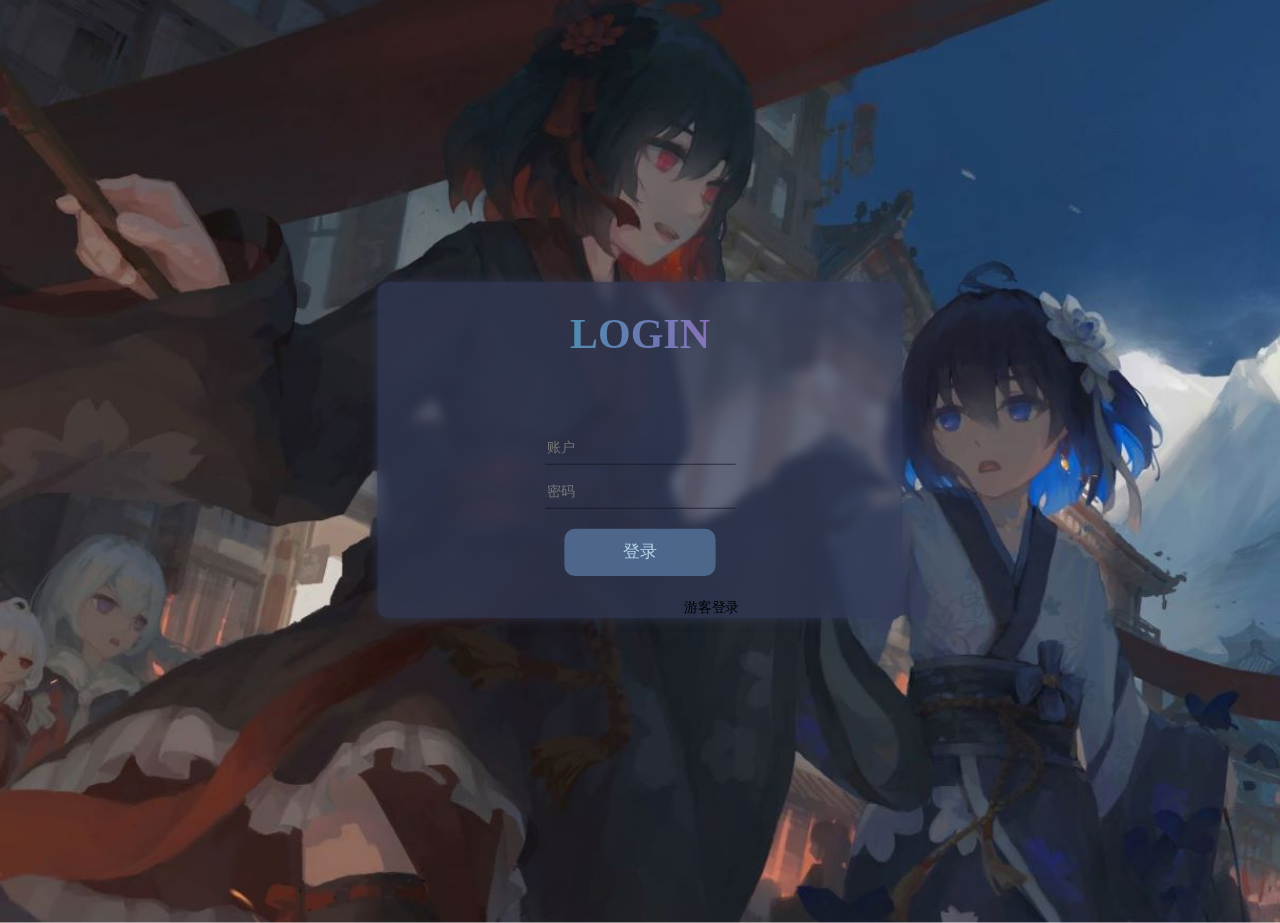
<file: html/index.html>
<!DOCTYPE html>
<html lang="en">
<head>
    <meta charset="UTF-8">
    <meta name="viewport" content="width=device-width, initial-scale=1.0">
    <title>登录</title>
    <link rel="stylesheet" href="../css/login.css">
</head>
<body>
    <div class="back" id="back">
        <div class="log" id="log">
            <div class="logtitle">LOGIN</div><p></p>
            <form action="home.html" id="logbody" class="logbody" onsubmit="return login()">
                <input type="text" id="zh" size="20" class="txt" placeholder="账户">
                <br>
                <input type="password" id="mm" size="20" class="txt" placeholder="密码">
                <br>
                <input type="submit" value="登录" id="sub" class="sub">
                <a href="home.html"><input type="button" value="游客登录" id="ykbt" class="ykbt"></a>
            </form>
        </div>
    </div>
    <script src="../js/login.js"></script>
</body>
</html>
</file>
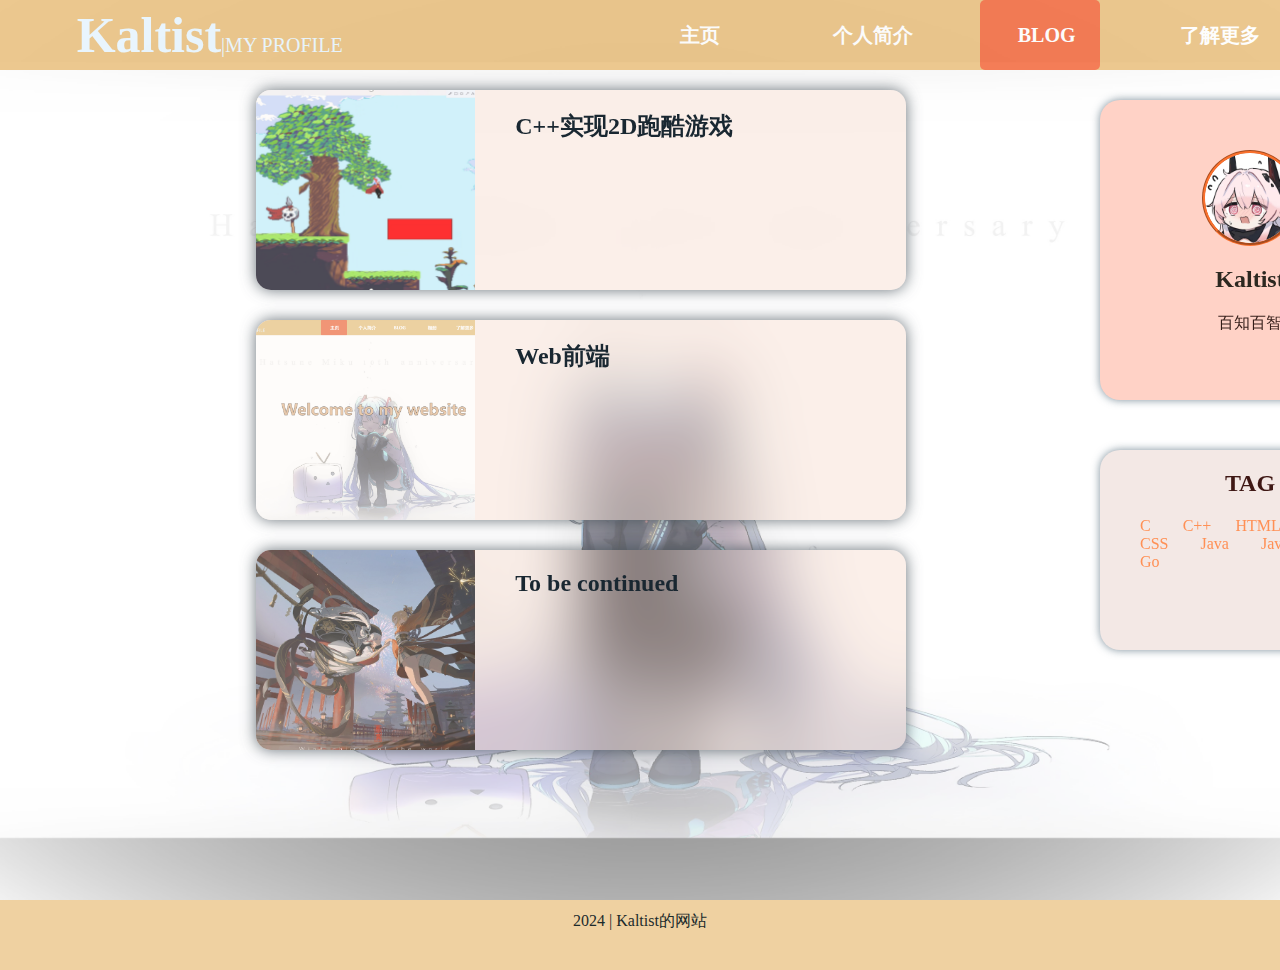
<file: html/blog.html>
<!DOCTYPE html>
<html lang="en">
<head>
    <meta charset="UTF-8">
    <meta name="viewport" content="width=device-width, initial-scale=1.0">
    <title>博客</title>
    <link rel="stylesheet" href="../css/body.css">
    <link rel="stylesheet" href="../css/nav.css">
    <link rel="stylesheet" href="../css/blog.css">
</head>
<body>
    <nav class="homenav">
        <div class="navtitle"><strong>Kaltist</strong>|MY PROFILE</div>
        <a href="home.html">主页</a>
        <a href="about.html">个人简介</a>
        <a href="blog.html">BLOG</a>
          <a href="join.html">了解更多</a>
        <div class="navanim blog"></div>
        <div class="none"></div>
    </nav>

    <div class="mid">
        <div class="content">
            <div class="con c1">
                <div class="imghid">
                    <div class="img"></div>
                </div>
                <div class="txt">
                    <h2>C++实现2D跑酷游戏</h2>
                    <p>&emsp;&emsp;</p>
                </div>
            </div>
            <div class="con c2">
                <div class="imghid">
                    <div class="img"></div>
                </div>
                <div class="txt">
                    <h2>Web前端</h2>
                    <p>&emsp;&emsp;</p>
                </div>
            </div>
            <div class="con c3">
                <div class="imghid">
                    <div class="img"></div>
                </div>
                <div class="txt">
                    <h2>To be continued</h2>
                    <p>&emsp;&emsp;</p>
                </div>
            </div>
        </div>
        <div class="pri">
                <div class="prihead">
                    <a href="join.html"><div class="tx"></div></a>
                    <h2>Kaltist</h2>
                    <p>百知百智</p>
                </div>
            <div class="tag">
                <h2>TAG</h2>
                <p>C&emsp;&emsp;C++ &emsp; HTML&emsp;&emsp;CSS&emsp;&emsp;Java&emsp;&emsp;JavaScript&emsp;Go</p>
            </div>
        </div>
    </div>

    <footer class="foot">
        <p>2024 | Kaltist的网站</p>
    </footer>
</body>
</html>
</file>
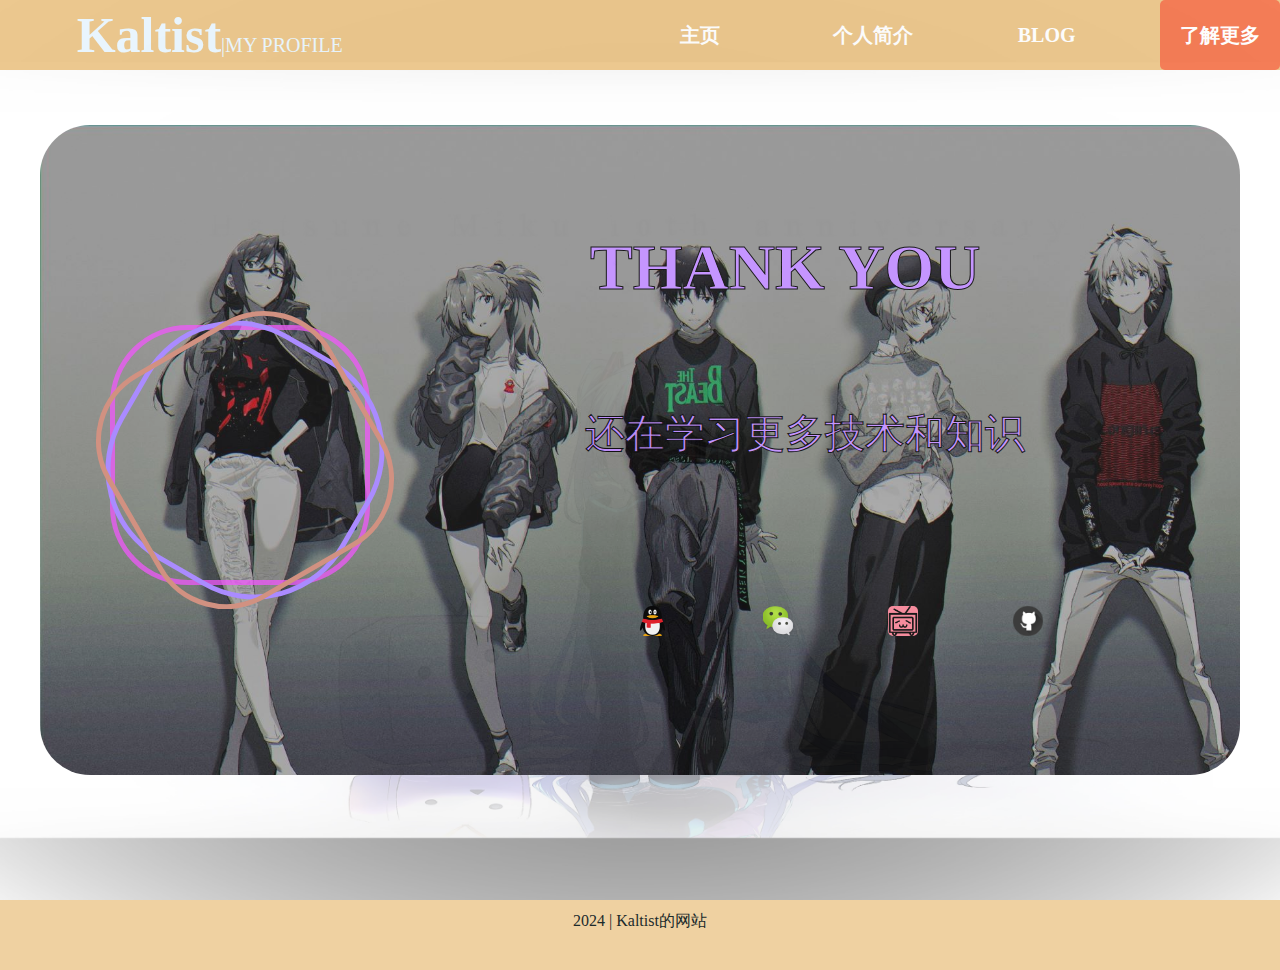
<file: html/join.html>
<!DOCTYPE html>
<html lang="en">
<head>
    <meta charset="UTF-8">
    <meta name="viewport" content="width=device-width, initial-scale=1.0">
    <title>加入我们</title>
    <link rel="stylesheet" href="../css/body.css">
    <link rel="stylesheet" href="../css/nav.css">
    <link rel="stylesheet" href="../css/join.css">
</head>
<body>
    <nav class="homenav">
        <div class="navtitle"><strong>Kaltist</strong>|MY PROFILE</div>
        <a href="home.html">主页</a>
        <a href="about.html">个人简介</a>
        <a href="blog.html">BLOG</a>
        <a href="join.html">了解更多</a>
        <div class="navanim join"></div>
        <div class="none"></div>
    </nav>

  
    <div class="mid" id="mid">
        <div class="joinpart" id="jp">
            <div class="left">
                <div class="square"></div>
                <div class="tit"></div>
            </div>
            <div class="right">
                <div class="goal">
                    <h1>THANK YOU</h1>
                    <p>还在学习更多技术和知识</p>
                    <div class="meth">
                        <div class="icon qq">
                            <ul>
                                <li>QQ:3270596564</li>
                            </ul>
                        </div>
                        <div class="icon vx">
                            <ul>
                                <li>wechat:weixin3270596564</li>
                            </ul>
                        </div>
                        <a href="https://space.bilibili.com/291942637?spm_id_from=333.1007.0.0" target="top">
                            <div class="icon bili">
                                <ul>
                                    <li>link to my bilibili</li>
                                </ul>
                            </div>
                        </a>
                        <a href="https://github.com/Kaltist01" target="new front">
                            <div class="icon gh">
                                <ul>
                                    <li>link to my GitHub</li>
                                </ul>
                            </div>
                        </a>
                    </div>
                </div>
            </div>
        </div>
    </div>
    

    <footer class="foot">
        <p>2024 | Kaltist的网站</p>
    </footer>
</body>
</html>
</file>
<file: css/login.css>
@charset "utf-8";
body{
    margin: 0;
    padding: 0;
    height: 100vh;
    width: 100vw;
    color: aquamarine;
    overflow: hidden;
}

.back{
    display: flex;
    justify-content: center;
    align-items: center;
    width:100%;
    height: 100%;
    background-image: url(../images/loginback01.jpg);
    background-repeat: no-repeat;
    background-attachment: fixed;
    transform: scale(1.05);
}

.back::before{
    content: "";
    width: 100%;
    height: 100%;
    backdrop-filter: blur(10px);
    position:fixed;
}

.back:hover::before{
    backdrop-filter: none;
}

.log{
    display: flex;
    flex-direction: column;
    align-items: center;
    min-width: 500px;
    min-height: 300px;
    background-color: rgba(50, 59, 88, 0.7);
    overflow: hidden;
    border-radius: 10px;
    box-shadow: 0 0 10px  rgba(50, 59, 88, 0.7);
    backdrop-filter: blur(5px);
}

.logtitle{
    font-size: 40px;
    font-weight: bolder;
    -webkit-background-clip: text;
    background-image: linear-gradient(90deg, rgba(98, 201, 248,0.6),rgba(243, 111, 255, 0.6),rgba(247, 129, 129, 0.6),rgba(241, 239, 104, 0.6),rgba(117, 226, 84, 0.6),rgba(98, 201, 248,0.6));
    background-size: 800%;
    animation: gradient 30s infinite linear;
    color: transparent;
    line-height: 100px;
}

.logbody .txt{
    border: none;
    border-bottom: 1px solid rgba(18, 21, 32, 0.7);
    background: transparent;
    transition: 0.3s;
    height: 30px;
    padding-top: 10px;
}

.logbody .txt:hover{
    transform: scaleX(1.1);
}

.logbody .txt:focus{
    outline: none;
    border-bottom: 1px solid rgba(137, 160, 245, 0.7);
    color: rgba(137, 160, 245, 0.7);
}

.logbody .sub{
    width: 80%;
    height: 45px;
    margin-top: 10%;
    margin-left: 10%;
    border: none;
    border-radius: 10px;
    background-color: rgba(86, 116, 156,0.8);
    font-size: 16px;
    font-family: "幼圆";
    color: rgb(180, 216, 233);
}

.logbody .sub:hover{
    background-color: rgba(118, 155, 202, 0.8);
    box-shadow: 0 0 10px rgba(118, 155, 202, 0.8);
}

.ykbt{
    margin-top: 20px;
    margin-left: 70%;
    border: none;
    background-color: transparent;
}

.ykbt:hover{
    color: rgb(64, 160, 216);
}

@keyframes gradient{
    100%{
        background-position: -800% 0%;
    }
}
</file>
<file: css/body.css>
@charset "utf-8";
body{
    margin: 0;
    padding:0;
    background-image: url("../images/background.png");
    background-attachment: fixed;
    background-repeat: no-repeat;
    background-size: cover;
    background-position: center;
    overflow-x: hidden;
}

::-webkit-scrollbar{
    width: 8px;
}

::-webkit-scrollbar-thumb{
    background: rgba(91, 105, 136, 0.8);
}

::-webkit-scrollbar-track{
    background: rgb(194, 213, 241);
}

.foot{
    margin-top: 0px;
    width: 100vw;
    height: 70px;
    float: left;
    clear: both;
    text-align: center;
    margin-bottom: 0px;
    background-color: rgb(235, 198, 138,0.8);
}
.foot p{
    line-height: 10px;
    color: rgb(28, 43, 43);
}
</file>
<file: css/nav.css>
@charset "uft-8";
body{
    margin: 0;
    padding: 0;
}

nav{
    position: fixed;
    display: flex;
    justify-content: space-around;
    align-items: center;
    width: 1700px;
    height: 70px;
    top: 0px;
    background-color:  rgb(235, 198, 138);
    overflow:hidden;
    font-size: 20px;
    color: rgb(234, 247, 255);
    opacity: 0.8;
    z-index: 1000;
}

.homenav{
    animation: load2 1s linear;
}

nav:hover{
    opacity:0.95;
}

nav .navtitle{
    padding-left: 50px;
    width:30%;
}

nav .navtitle strong{
    font-size: 50px;
    font-weight: bolder;
}

nav a{
    display: block;
    justify-content: center;
    text-decoration: none;
    z-index: 1;
    height: inherit;
    line-height: 70px;
   width: 120px;
   text-align: center;
   font-weight: bolder;
   color: rgb(255 255 255);
   transition: 0.5s;
}

nav .navanim{
    position: absolute;
    height: inherit;
    z-index: 0;
    background: rgb(244, 118, 79);
    border-radius: 5px;
    left: 0px;
    transition:  all .5s ease 0s;
    width: 120px;
}

nav .home,a:nth-child(2):hover~.navanim{
    width: 120px;
    left: 640px;
}

nav .about,a:nth-child(3):hover~.navanim{
    width: 120px;
    left: 810px;
}

nav .blog,a:nth-child(4):hover~.navanim{
    width: 120px;
    left: 980px;
}

nav .join,a:nth-child(5):hover~.navanim{
    width: 120px;
    left: 1160px;
}


nav .none{
    width: 20%;
}

@keyframes load2{
    0%{
        top: -80px;
        opacity: 0;
    }100%{
        top: 0px;
        opacity: 0.8;
    }
}
</file>
<file: css/blog.css>
@charset "utf-8";
.mid{
    height: 100vh;
    width: 100vw;
}

.content{
    padding-top: 60px;
    padding-left: 20%;
    display: flex;
    flex-direction: column;
}

.con{
    display: flex;
    width: 650px;
    height: 200px;
    background: rgba(233, 175, 146, 0.2);
    backdrop-filter: blur(0.2);
    float: left;
    clear: left;
    margin-top: 30px;
    backdrop-filter: blur(30px);
    border-radius: 15px;
    overflow: hidden;
    box-shadow: 0 0 15px rgba(68, 79, 87, 0.8);
}
.c1{
    animation: c1load 0.5s linear;
}
.c2{
    animation: c2load 1s linear;
}
.c3{
    animation: c3load 1.5s linear;
}

.c1 .img{
    background-image: url("../images/project1.png");
}

.c2 .img{
    background-image: url("../images/project22.png");
    
}

.c3 .img{
    background-image: url("../images/project32.png");
}

.imghid{
    overflow: hidden;
    width: 250px;
}
.con .img{
    width: 230px;
    height: 100%;
    background-size: cover;
    background-repeat: no-repeat;
    background-position:center;
    opacity: 0.8;
    transition: 0.5s ease 0s;
}
.con .img:hover{
    transform: scale(1.1);
}
.con .txt{
    width: 400px;
    padding: 0 40px;
    color: rgb(25, 39, 49);
    
}
.con .txt h2{
    color: rgb(25, 39, 49);
}
.pri{
    height: 500px;
    width: 300px;
    float: right;
    clear: right;
    position: fixed;
    margin-top: -650px;
    margin-left: 1100px;
    animation: priload 2s linear;
}

.pri .prihead{
    height: 250px;
    background-color: rgb(255, 210, 198);
    border-radius: 20px;
    padding-top: 50px;
    box-shadow: 0 0 8px rgba(39, 69, 88,0.6);
}

.prihead a{
    display: block;
    overflow: hidden;
    border-radius: 50%;
    width: 90px;
    margin: auto;
    border: 3px groove rgb(251, 113, 45);
}
.pri .prihead .tx{
    width: 90px;
    height: 90px;
    border-radius: 50%;
    background-image: url("../images/tx.png");
    background-size: cover;
    transition: 0.5s ease 0s;
}
.prihead .tx:hover{
    transform: scale(1.1);
}

.prihead h2{
    color: rgb(44, 40, 32);
    text-align: center;
}
.prihead p{
    color: rgb(52, 29, 24);
    text-align: center;
}

.pri .tag{
    height: 200px;
    background-color: rgb(243, 232, 229);
    margin-top: 50px;
    border-radius: 20px;
    box-shadow: 0 0 8px rgba(39, 69, 88,0.6);
}

.tag h2{
    text-align: center;
    padding-top: 20px;
    color: rgb(63, 24, 21);
    font-weight: bolder;
}

.tag p{
    word-wrap: break-word;
    display: block;
    width: 220px;
    padding-left: 40px;
    color: rgb(255, 144, 85);
}


@keyframes c1load{
    0%{
        opacity: 0;
    }
    70%{
        opacity: 0;
        margin-top: 100px;
    }
    100%{
        opacity: 1;
        margin-top: 40px;
    }
}
@keyframes c2load{
    0%{
        
        opacity: 0;
    }
    80%{
        opacity: 0;
        margin-top: 100px;
    }
    100%{
        opacity: 1;
    }
}
@keyframes c3load{
    0%{
        
        opacity: 0;
    }
    90%{
        opacity: 0;
        margin-top: 100px;
    }
    100%{
        opacity: 1;
    }
}
@keyframes priload{
    0%{
        opacity: 0;
    }
    80%{
        opacity: 0;
    }
    100%{
        opacity: 1;
    }
}
</file>
<file: css/join.css>
@charset "utf-8";
.mid{
    width: 100vw;
    height: 100vh;
    display: flex;
    justify-content: center;
    align-items: center;
}

.joinpart{
    width: 1200px;
    height: 650px;
    margin: auto;
    display: flex;
    justify-content: center;
    background-image: url("../images/join.jpg");
    background-repeat: no-repeat;
    background-size: 1300px;
    overflow: hidden;
    opacity: 0.9;
    border-radius: 50px;
    animation: loadbac 1s linear;
    transition: 1s ease 0.2s;
}

.joinpart .left{
    width: 400px;
    height: 100%;
}

.joinpart .left .square{
    width: 250px;
    height: 250px;
    border: 5px solid rgba(238, 71, 250, 0.76);
    margin: auto;
    margin-top: 200px;
    border-radius: 30%;
    animation: a1 3s infinite linear;
}
.left .square::before{
    content: "";
    width: 250px;
    height: 250px;
    transform: rotate(30deg);
    border: 5px solid rgb(161, 127, 255);
    border-radius: 40%;
    position: absolute;
    animation: a2 1s infinite linear;
}

.left .square::after{
    content: "";
    width: 250px;
    height: 250px;
    transform: rotate(60deg);
    border: 5px solid rgb(205, 134, 116);
    border-radius: 30%;
    position: absolute;
    animation: a2 60s infinite linear;
}

.left .tit{
    position: absolute;
    font-size: 2em;
    margin-left: 130px;
    margin-top: -170px;
    color: rgb(247, 78, 78);
    z-index: -10;
}

.left .square:hover{
    animation: a1 15s infinite linear;
}
.left .square:hover::before{
    animation: a2 80s infinite linear;
}
.left .square:hover::after{
    animation: a1 50s infinite linear;
}

.joinpart .right{
    width: 800px;
    height: 100%;
}
.joinpart .goal{
    color: rgb(191, 138, 255);
    width: 500px;
    margin: auto;
    display: flex;
    flex-direction: column;
}
.joinpart .goal h1{
    font-size: 4em;
    font-weight: bolder;
    line-height: 200px;
    -webkit-text-stroke: 1px black;
}

.joinpart .goal p{
    margin: -5px;
    font-size: 40px;
    word-wrap: break-word;
    -webkit-text-stroke: 1px black;
}
.meth {
    width: 500px;
    height: 100px;
    flex-direction: row;
    display: flex;
    justify-content: space-around;
    margin-top: 150px;
}

.meth .icon{
    width: 30px;
    height: 30px;
    background-size: cover;
    border-radius: 5px;
    background-repeat: no-repeat;
    background-position: center;
    transition: 0.4s ease 0s;
}
.meth .icon:hover{
    transform: scale(1.1);
    cursor: pointer;
}
.meth .qq{
    background-image: url("../images/qq.png");
    background-size: 25px;
}
.meth .vx{
    background-image: url("../images/vx.png");
}
.meth .bili{
    background-image: url("../images/bili.png");
    background-color: rgb(245, 128, 147);
}
.meth .gh{
    background-image: url("../images/github.png");
    background-size: 40px;
}

.icon ul{
    display: none;
    list-style: none;
    margin-top: 30px;
    width: 150px;
    margin-left: -80px;
    color: rgb(253, 120, 63);
    font-size: 14px;
}
.icon:hover ul{
    display: block;
    position: absolute;
}


@keyframes a1{
    to{
        transform: rotate(360deg);
    }
}
@keyframes a2{
    to{
        transform: rotate(-10800deg);
    }
}
@keyframes loadbac{
    0%{
        opacity: 0;
        margin-top: 100px;
    }
    100%{
        opacity: 1;
        margin-top: 50px;
    }
}
</file>
